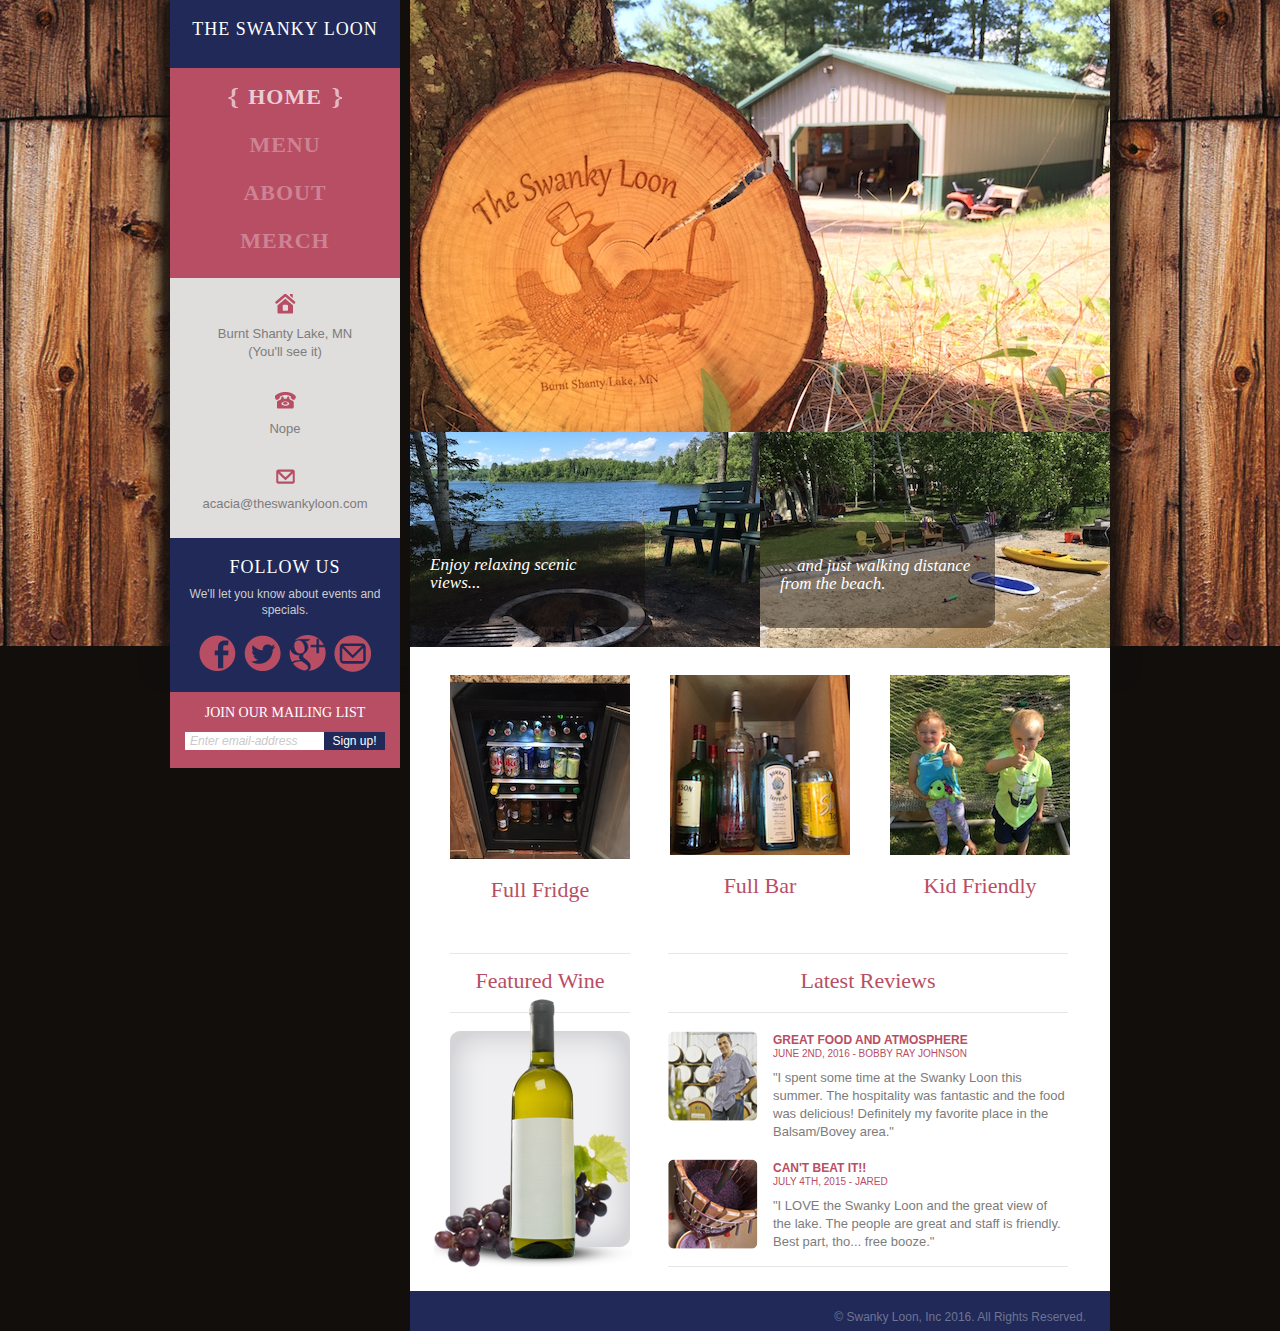
<file: index.html>
<!DOCTYPE HTML>
<!-- Website Template by freewebsitetemplates.com -->
<html>
<head>
	<meta charset="UTF-8">
	<title>The Swanky Loon</title>
	<link rel="stylesheet" href="css/style.css" type="text/css">
</head>
<body>
	<div id="background">
		<div id="page">
			<div id="sidebar">
				<div class="connect">
					<b>The Swanky Loon</b>
				</div>
				<ul>
					<li class="selected">
						<span><a href="index.html">home</a></span>
					</li>
					<li>
						<span><a href="menu.html">menu</a></span>
					</li>
					<li>
						<span><a href="about.html">about</a></span>
					</li>
					<li>
						<span><a href="merch.html">merch</a></span>
					</li>

				</ul>
				<div class="contact">
					<ul>
						<li class="address">
							<span>address</span>
							<ul>
								<li>
									Burnt Shanty Lake, MN
								</li>
								<li>
									(You'll see it)
								</li>
							</ul>
						</li>
						<li class="contactInfo">
							<span>contact info</span>
							<ul>
								<li>
									Nope
								</li>

							</ul>
						</li>
						<li class="mail">
							<span>email</span>
							<ul>
								<li>
									<a href="#">acacia@theswankyloon.com</a>
								</li>
							</ul>
						</li>
					</ul>
				</div>
				<div class="connect">
					<b>follow us</b>
					<p>
						We'll let you know about events and specials.
					</p>
					<ul>
						<li id="facebook">
							<a href="">facebook</a>
						</li>
						<li id="twitter">
							<a href="">twitter</a>
						</li>
						<li id="googleplus">
							<a href="">googleplus</a>
						</li>
						<li id="connectemail">
							<a href="">email</a>
						</li>
					</ul>
				</div>
				<div class="newsletter">
					<b>join our mailing list</b>
					<form action="index.html">
						<input type="text" name="email" value="Enter email-address" id="email">
						<input type="submit" name="submit1" value="Sign up!" id="submit1">
					</form>
				</div>
			</div>
			<div id="content">
				<div id="header">
					<img src="images/sign.jpg" alt="">

				</div>
				<div id="body">
					<div class="header">
						<div>
							<img src="images/fireplace.jpg" alt="">
							<div>
								<p>
									Enjoy relaxing scenic views...
								</p>
							</div>
						</div>
						<div>
							<img src="images/beach.jpg" alt="">
							<div>
								<p>... and just walking distance from the beach.</p>
							</div>
						</div>
					</div>
					<div class="body">
						<ul>
							<li>
								<a class="figure" href=""><img src="images/fridge.jpg" alt=""></a>
								<h3>full fridge</h3>
								<p>

								</p>
							</li>
							<li>
								<a class="figure" href=""><img src="images/cabinet.jpg" alt=""></a>
								<h3>full bar</h3>
								<p>
								</p>
							</li>
							<li>
								<a class="figure" href=""><img src="images/kids.jpg" alt=""></a>
								<h3>kid friendly</h3>
								<p>
								</p>
							</li>
						</ul>
					</div>
					<div class="footer">
						<div class="featured">
							<h2>Featured wine</h2>
							<a href="blog.html"><img src="images/featured-wine.png" alt=""></a>
						</div>
						<div class="article">
							<h2>latest reviews</h2>
							<ul>
								<li>
									<img src="images/man.png" alt="">
									<div>
										<h3><a href="">Great food and atmosphere</a></h3>
										<small>June 2nd, 2016 - Bobby Ray Johnson</small>
										<p>
											"I spent some time at the Swanky Loon this summer.  The hospitality was fantastic and the food was delicious! Definitely my favorite place in the Balsam/Bovey area."
										</p>
									</div>
								</li>
								<li>
									<img src="images/wine-ingredient.png" alt="">
									<div>
										<h3><a href="blog.html">Can't beat it!!</a></h3>
										<small>July 4th, 2015 - Jared</small>
										<p>
											"I LOVE the Swanky Loon and the great view of the lake. The people are great and staff is friendly. Best part, tho... free booze."
										</p>
									</div>
								</li>
							</ul>
						</div>
					</div>
				</div>
				<div id="footer">

					<p>
						&copy; <a href="">Swanky Loon, Inc</a> 2016. All Rights Reserved.
					</p>
				</div>
			</div>
		</div>
	</div>
</body>
</html>
</file>
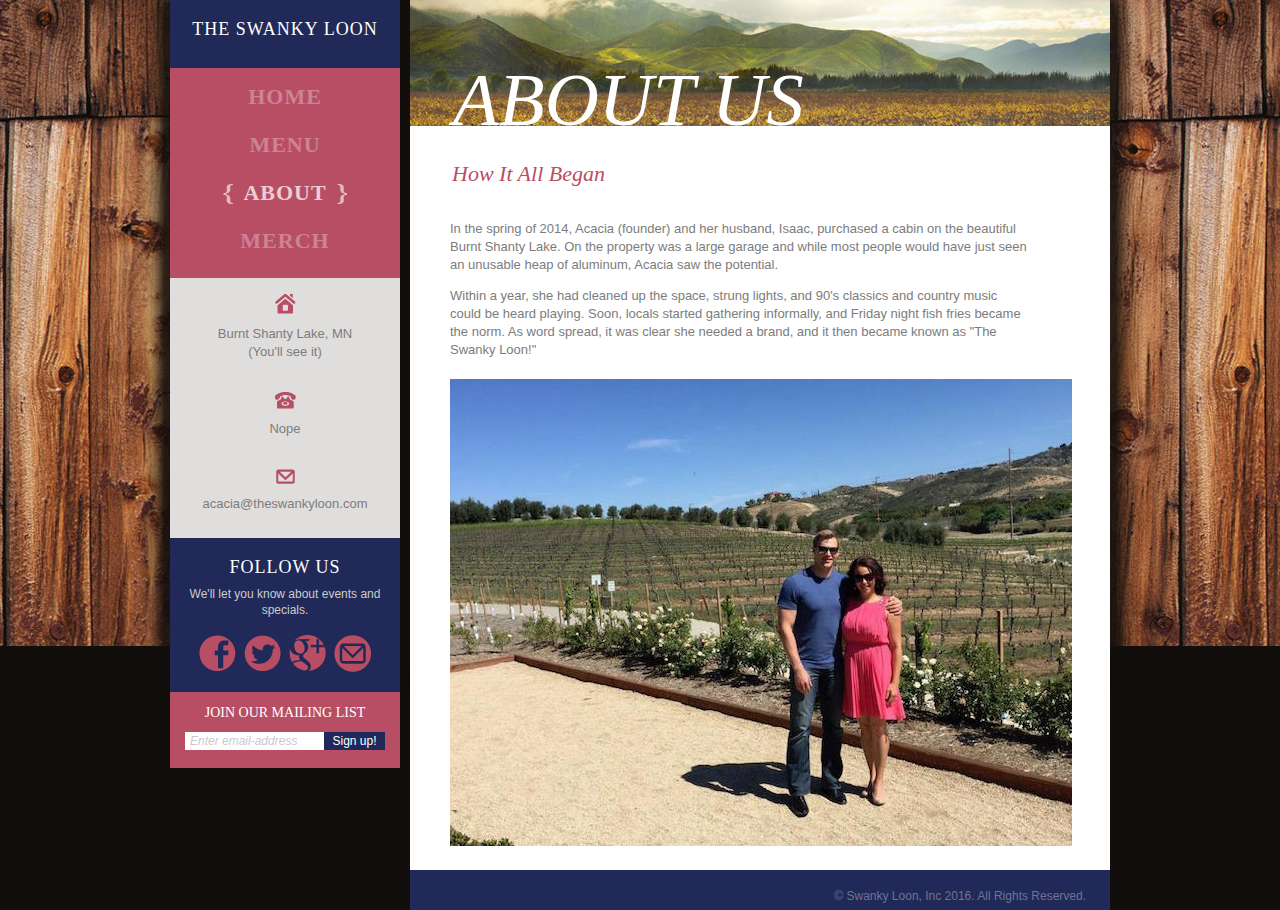
<file: about.html>
<!DOCTYPE HTML>
<!-- Website Template by freewebsitetemplates.com -->
<html>
<head>
	<meta charset="UTF-8">
	<title>About - The Swanky Loon</title>
	<link rel="stylesheet" href="css/style.css" type="text/css">
</head>
<body>
	<div id="background">
		<div id="page">
			<div id="sidebar">
				<div class="connect">
					<b>The Swanky Loon</b>
				</div>				<ul>
					<li>
						<span><a href="index.html">home</a></span>
					</li>
					<li>
						<span><a href="menu.html">menu</a></span>
					</li>
					<li class="selected">
						<span><a href="about.html">about</a></span>
					</li>
					<li>
						<span><a href="merch.html">merch</a></span>
					</li>

				</ul>
				<div class="contact">
					<ul>
						<li class="address">
							<span>address</span>
							<ul>
								<li>
									Burnt Shanty Lake, MN
								</li>
								<li>
									(You'll see it)
								</li>
							</ul>
						</li>
						<li class="contactInfo">
							<span>contact info</span>
							<ul>
								<li>
									Nope
								</li>

							</ul>
						</li>
						<li class="mail">
							<span>email</span>
							<ul>
								<li>
									<a href="#">acacia@theswankyloon.com</a>
								</li>
							</ul>
						</li>
					</ul>
				</div>
				<div class="connect">
					<b>follow us</b>
					<p>
						We'll let you know about events and specials.
					</p>
					<ul>
						<li id="facebook">
							<a href="">facebook</a>
						</li>
						<li id="twitter">
							<a href="">twitter</a>
						</li>
						<li id="googleplus">
							<a href="">googleplus</a>
						</li>
						<li id="connectemail">
							<a href="">email</a>
						</li>
					</ul>
				</div>
				<div class="newsletter">
					<b>join our mailing list</b>
					<form action="index.html">
						<input type="text" name="email" value="Enter email-address" id="email">
						<input type="submit" name="submit1" value="Sign up!" id="submit1">
					</form>
				</div>
			</div>
			<div id="content">
				<div id="header">
					<img src="images/mountains.jpg" alt="">
					<h1>About Us</h1>
				</div>
				<div id="body">
					<h3>How it all began</h3>
					<p>
						In the spring of 2014, Acacia (founder) and her husband, Isaac, purchased a cabin on the beautiful Burnt Shanty Lake.  On the property was a large garage and while most people would have just seen an unusable heap of aluminum, Acacia saw the potential.
					</p>
					<br>
					<p>
						Within a year, she had cleaned up the space, strung lights, and 90's classics and country music could be heard playing.  Soon, locals started gathering informally, and Friday night fish fries became the norm.  As word spread, it was clear she needed a brand, and it then became known as "The Swanky Loon!"
					</p>
					<img src="images/in-vineyard.jpg" alt="">

				</div>
				<div id="footer">

					<p>
						&copy; <a href="">Swanky Loon, Inc</a> 2016. All Rights Reserved.
					</p>
				</div>
			</div>
		</div>
	</div>
</body>
</html>
</file>
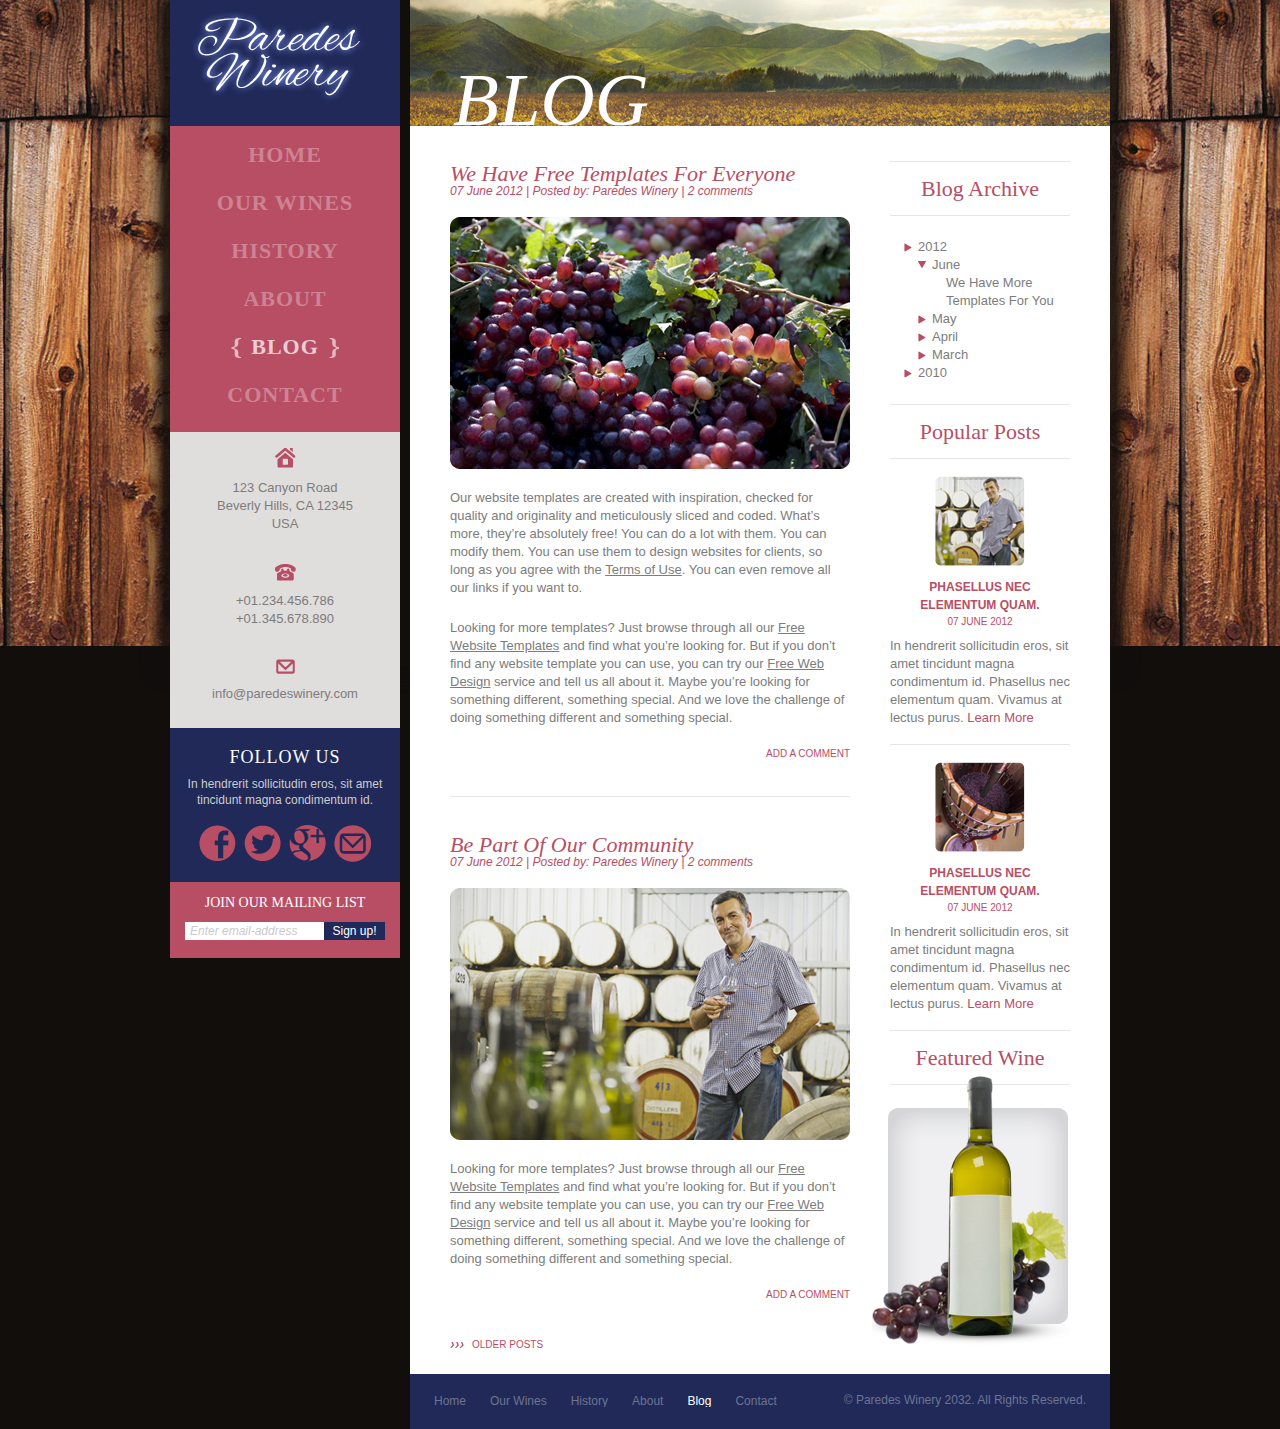
<file: blog.html>
<!DOCTYPE HTML>
<!-- Website Template by freewebsitetemplates.com -->
<html>
<head>
	<meta charset="UTF-8">
	<title>Blog - Paredes Winery Website Template</title>
	<link rel="stylesheet" href="css/style.css" type="text/css">
</head>
<body>
	<div id="background">
		<div id="page">
			<div id="sidebar">
				<a href="index.html" class="logo"><img src="images/logo.jpg" alt=""></a>
				<ul>
					<li>
						<span><a href="index.html">home</a></span>
					</li>
					<li>
						<span><a href="wines.html">our wines</a></span>
					</li>
					<li>
						<span><a href="history.html">history</a></span>
					</li>
					<li>
						<span><a href="about.html">about</a></span>
					</li>
					<li class="selected">
						<span><a href="blog.html">blog</a></span>
					</li>
					<li>
						<span><a href="contact.html">contact</a></span>
					</li>
				</ul>
				<div class="contact">
					<ul>
						<li class="address">
							<span>address</span>
							<ul>
								<li>
									123 Canyon Road
								</li>
								<li>
									Beverly Hills, CA 12345
								</li>
								<li>
									USA
								</li>
							</ul>
						</li>
						<li class="contactInfo">
							<span>contact info</span>
							<ul>
								<li>
									+01.234.456.786
								</li>
								<li>
									+01.345.678.890
								</li>
							</ul>
						</li>
						<li class="mail">
							<span>email</span>
							<ul>
								<li>
									<a href="#">info@paredeswinery.com</a>
								</li>
							</ul>
						</li>
					</ul>
				</div>
				<div class="connect">
					<b>follow us</b>
					<p>
						In hendrerit sollicitudin eros, sit amet tincidunt magna condimentum id.
					</p>
					<ul>
						<li id="facebook">
							<a href="http://freewebsitetemplates.com/go/facebook/">facebook</a>
						</li>
						<li id="twitter">
							<a href="http://freewebsitetemplates.com/go/twitter/">twitter</a>
						</li>
						<li id="googleplus">
							<a href="http://freewebsitetemplates.com/go/googleplus/">googleplus</a>
						</li>
						<li id="connectemail">
							<a href="http://www.freewebsitetemplates.com/misc/contact">email</a>
						</li>
					</ul>
				</div>
				<div class="newsletter">
					<b>join our mailing list</b>
					<form action="index.html">
						<input type="text" name="email" value="Enter email-address" id="email">
						<input type="submit" name="submit1" value="Sign up!" id="submit1">
					</form>
				</div>
			</div>
			<div id="content">
				<div id="header">
					<img src="images/mountains.jpg" alt="">
					<h1>blog</h1>
				</div>
				<div id="body">
					<div class="blog">
						<div>
							<h3><a href="#">We Have Free Templates for Everyone</a></h3>
							<small><a href="#">07 June 2012</a> | Posted by: <a href="#">Paredes Winery</a> | <a href="#">2 comments</a></small> <img src="images/grapes2.png" alt="">
							<p>
								Our website templates are created with inspiration, checked for quality and originality and meticulously sliced and coded. What’s more, they’re absolutely free! You can do a lot with them. You can modify them. You can use them to design websites for clients, so long as you agree with the <a href="http://www.freewebsitetemplates.com/about/terms">Terms of Use</a>. You can even remove all our links if you want to.
							</p>
							<p>
								Looking for more templates? Just browse through all our <a href="http://www.freewebsitetemplates.com/">Free Website Templates</a> and find what you’re looking for. But if you don’t find any website template you can use, you can try our <a href="http://www.freewebsitetemplates.com/freewebdesign/">Free Web Design</a> service and tell us all about it. Maybe you’re looking for something different, something special. And we love the challenge of doing something different and something special.
							</p>
							<a href="#" class="comment">add a comment</a>
						</div>
						<div>
							<h3><a href="#">Be Part of Our Community</a></h3>
							<small><a href="#">07 June 2012</a> | Posted by: <a href="#">Paredes Winery</a> | <a href="#">2 comments</a></small> <img src="images/wine-factory.png" alt="">
							<p>
								Looking for more templates? Just browse through all our <a href="http://www.freewebsitetemplates.com/">Free Website Templates</a> and find what you’re looking for. But if you don’t find any website template you can use, you can try our <a href="http://www.freewebsitetemplates.com/freewebdesign/">Free Web Design</a> service and tell us all about it. Maybe you’re looking for something different, something special. And we love the challenge of doing something different and something special.
							</p>
							<a href="#" class="comment">add a comment</a>
						</div>
						<a href="#" class="more">older posts</a>
					</div>
					<div class="aside">
						<div class="archive">
							<h3>blog archive</h3>
							<ul>
								<li>
									<a href="#">2012</a>
									<ul>
										<li class="expand">
											<a href="#">june</a>
											<ul>
												<li>
													<a href="#">we have more</a>
												</li>
												<li>
													<a href="#">templates for you</a>
												</li>
											</ul>
										</li>
										<li>
											<a href="#">may</a>
										</li>
										<li>
											<a href="#">april</a>
										</li>
										<li>
											<a href="#">march</a>
										</li>
									</ul>
								</li>
								<li>
									<a href="#">2010</a>
								</li>
							</ul>
						</div>
						<div class="popular">
							<h3>popular posts</h3>
							<ul>
								<li>
									<a href="#" class="figure"><img src="images/man.png" alt=""></a>
									<h4><a href="#">Phasellus nec elementum quam.</a></h4>
									<small>07 june 2012</small>
									<p>
										In hendrerit sollicitudin eros, sit amet tincidunt magna condimentum id. Phasellus nec elementum quam. Vivamus at lectus purus. <a href="#" class="more">Learn More</a>
									</p>
								</li>
								<li>
									<a href="#" class="figure"><img src="images/wine-ingredient.png" alt=""></a>
									<h4><a href="#">Phasellus nec elementum quam.</a></h4>
									<small>07 june 2012</small>
									<p>
										In hendrerit sollicitudin eros, sit amet tincidunt magna condimentum id. Phasellus nec elementum quam. Vivamus at lectus purus. <a href="" class="more">Learn More</a>
									</p>
								</li>
							</ul>
						</div>
						<div class="featured">
							<h3>Featured wine</h3>
							<a href="#" ><img src="images/featured-wine.png" alt=""></a>
						</div>
					</div>
				</div>
				<div id="footer">
					<ul>
						<li>
							<a href="index.html">home</a>
						</li>
						<li>
							<a href="wines.html">our wines</a>
						</li>
						<li>
							<a href="history.html">history</a>
						</li>
						<li>
							<a href="about.html">about</a>
						</li>
						<li class="selected">
							<a href="blog.html">blog</a>
						</li>
						<li>
							<a href="contact.html">contact</a>
						</li>
					</ul>
					<p>
						&copy; <a href="">Paredes Winery</a> 2032. All Rights Reserved.
					</p>
				</div>
			</div>
		</div>
	</div>
</body>
</html>
</file>
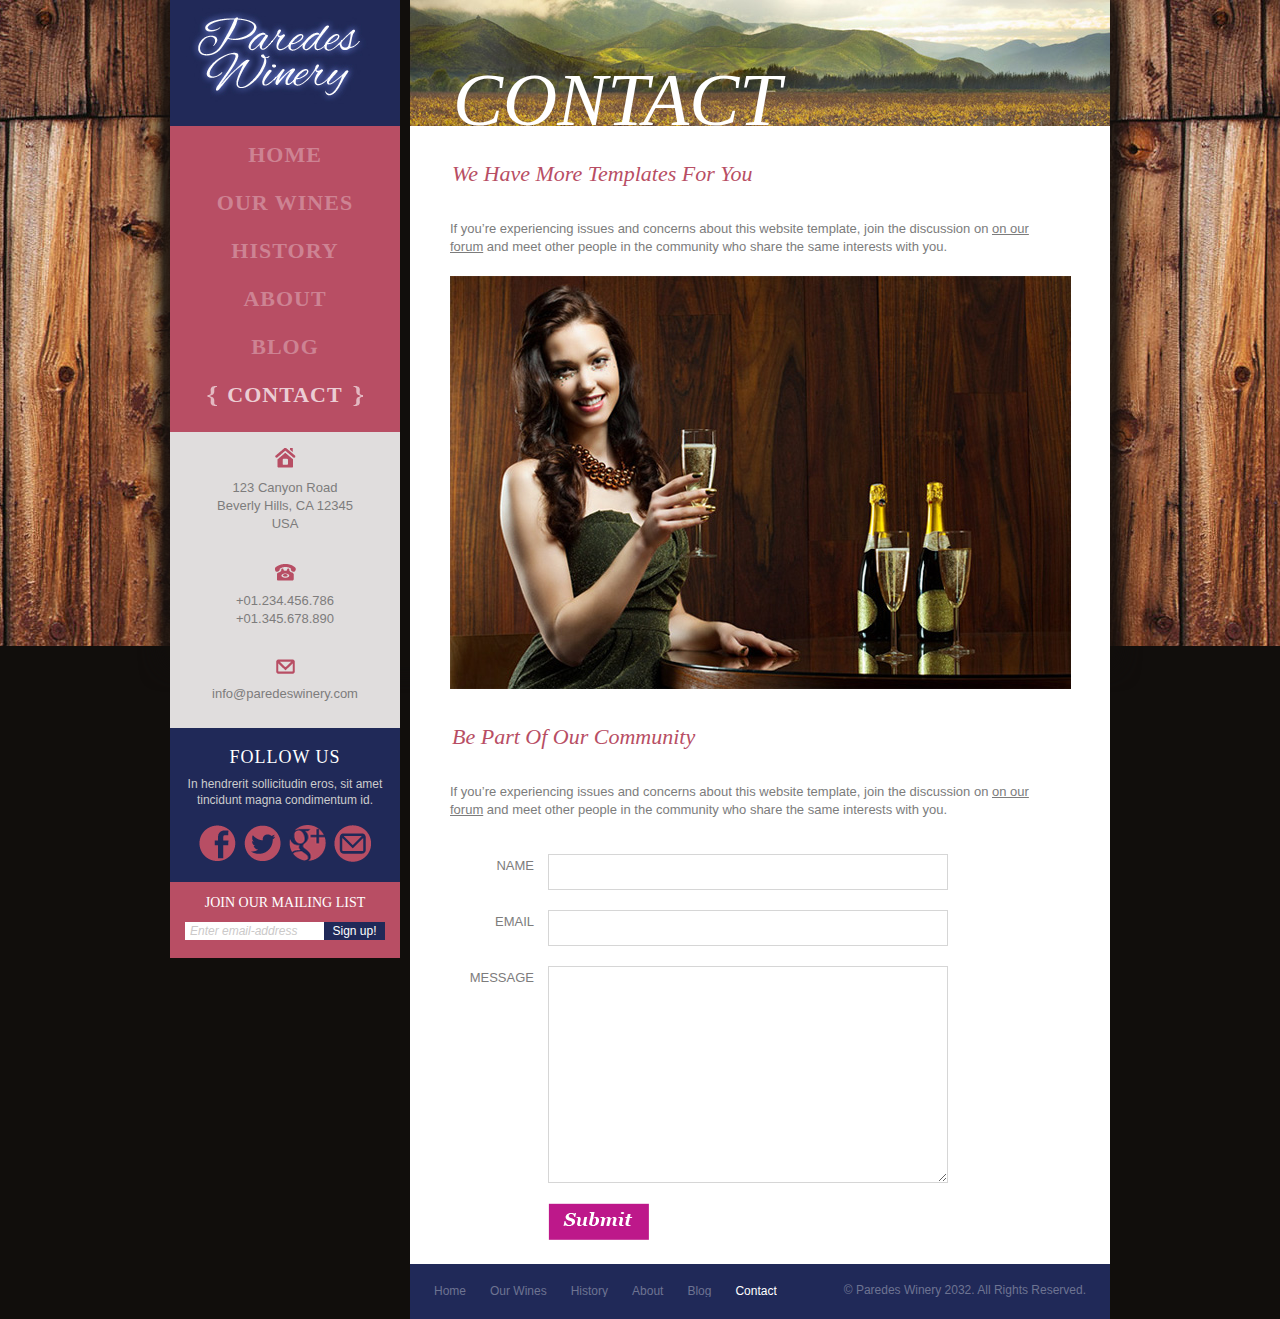
<file: contact.html>
<!DOCTYPE HTML>
<!-- Website Template by freewebsitetemplates.com -->
<html>
<head>
	<meta charset="UTF-8">
	<title>Contact - Paredes Winery Website Template</title>
	<link rel="stylesheet" href="css/style.css" type="text/css">
</head>
<body>
	<div id="background">
		<div id="page">
			<div id="sidebar">
				<a href="index.html" class="logo"><img src="images/logo.jpg" alt=""></a>
				<ul>
					<li>
						<span><a href="index.html">home</a></span>
					</li>
					<li>
						<span><a href="wines.html">our wines</a></span>
					</li>
					<li>
						<span><a href="history.html">history</a></span>
					</li>
					<li>
						<span><a href="about.html">about</a></span>
					</li>
					<li>
						<span><a href="blog.html">blog</a></span>
					</li>
					<li class="selected">
						<span><a href="contact.html">contact</a></span>
					</li>
				</ul>
				<div class="contact">
					<ul>
						<li class="address">
							<span>address</span>
							<ul>
								<li>
									123 Canyon Road
								</li>
								<li>
									Beverly Hills, CA 12345
								</li>
								<li>
									USA
								</li>
							</ul>
						</li>
						<li class="contactInfo">
							<span>contact info</span>
							<ul>
								<li>
									+01.234.456.786
								</li>
								<li>
									+01.345.678.890
								</li>
							</ul>
						</li>
						<li class="mail">
							<span>email</span>
							<ul>
								<li>
									<a href="#">info@paredeswinery.com</a>
								</li>
							</ul>
						</li>
					</ul>
				</div>
				<div class="connect">
					<b>follow us</b>
					<p>
						In hendrerit sollicitudin eros, sit amet tincidunt magna condimentum id.
					</p>
					<ul>
						<li id="facebook">
							<a href="http://freewebsitetemplates.com/go/facebook/">facebook</a>
						</li>
						<li id="twitter">
							<a href="http://freewebsitetemplates.com/go/twitter/">twitter</a>
						</li>
						<li id="googleplus">
							<a href="http://freewebsitetemplates.com/go/googleplus/">googleplus</a>
						</li>
						<li id="connectemail">
							<a href="http://www.freewebsitetemplates.com/misc/contact">email</a>
						</li>
					</ul>
				</div>
				<div class="newsletter">
					<b>join our mailing list</b>
					<form action="index.html">
						<input type="text" name="email" value="Enter email-address" id="email">
						<input type="submit" name="submit1" value="Sign up!" id="submit1">
					</form>
				</div>
			</div>
			<div id="content">
				<div id="header">
					<img src="images/mountains.jpg" alt="">
					<h1>contact</h1>
				</div>
				<div id="body">
					<h3>We Have More Templates for You</h3>
					<p>
						If you’re experiencing issues and concerns about this website template, join the discussion on <a href="http://www.freewebsitetemplates.com/forums/">on our forum</a> and meet other people in the community who share the same interests with you.
					</p>
					<img src="images/beautiful-girl.jpg" alt="">
					<h3>Be Part of Our Community</h3>
					<p>
						If you’re experiencing issues and concerns about this website template, join the discussion on <a href="http://www.freewebsitetemplates.com/forums/">on our forum</a> and meet other people in the community who share the same interests with you.
					</p>
					<form action="index.html">
						<label for="name"><span>name</span>
							<input type="text" name="name" id="name">
						</label>
						<label for="email2"><span>email</span>
							<input type="text" name="email2" id="email2">
						</label>
						<label for="message"><span>message</span>
							<textarea id="message" cols="30" rows="10"></textarea>
						</label>
						<input type="submit" name="submit2" id="submit2" value="">
					</form>
				</div>
				<div id="footer">
					<ul>
						<li>
							<a href="index.html">home</a>
						</li>
						<li>
							<a href="wines.html">our wines</a>
						</li>
						<li>
							<a href="history.html">history</a>
						</li>
						<li>
							<a href="about.html">about</a>
						</li>
						<li>
							<a href="blog.html">blog</a>
						</li>
						<li class="selected">
							<a href="contact.html">contact</a>
						</li>
					</ul>
					<p>
						&copy; <a href="">Paredes Winery</a> 2032. All Rights Reserved.
					</p>
				</div>
			</div>
		</div>
	</div>
</body>
</html>
</file>
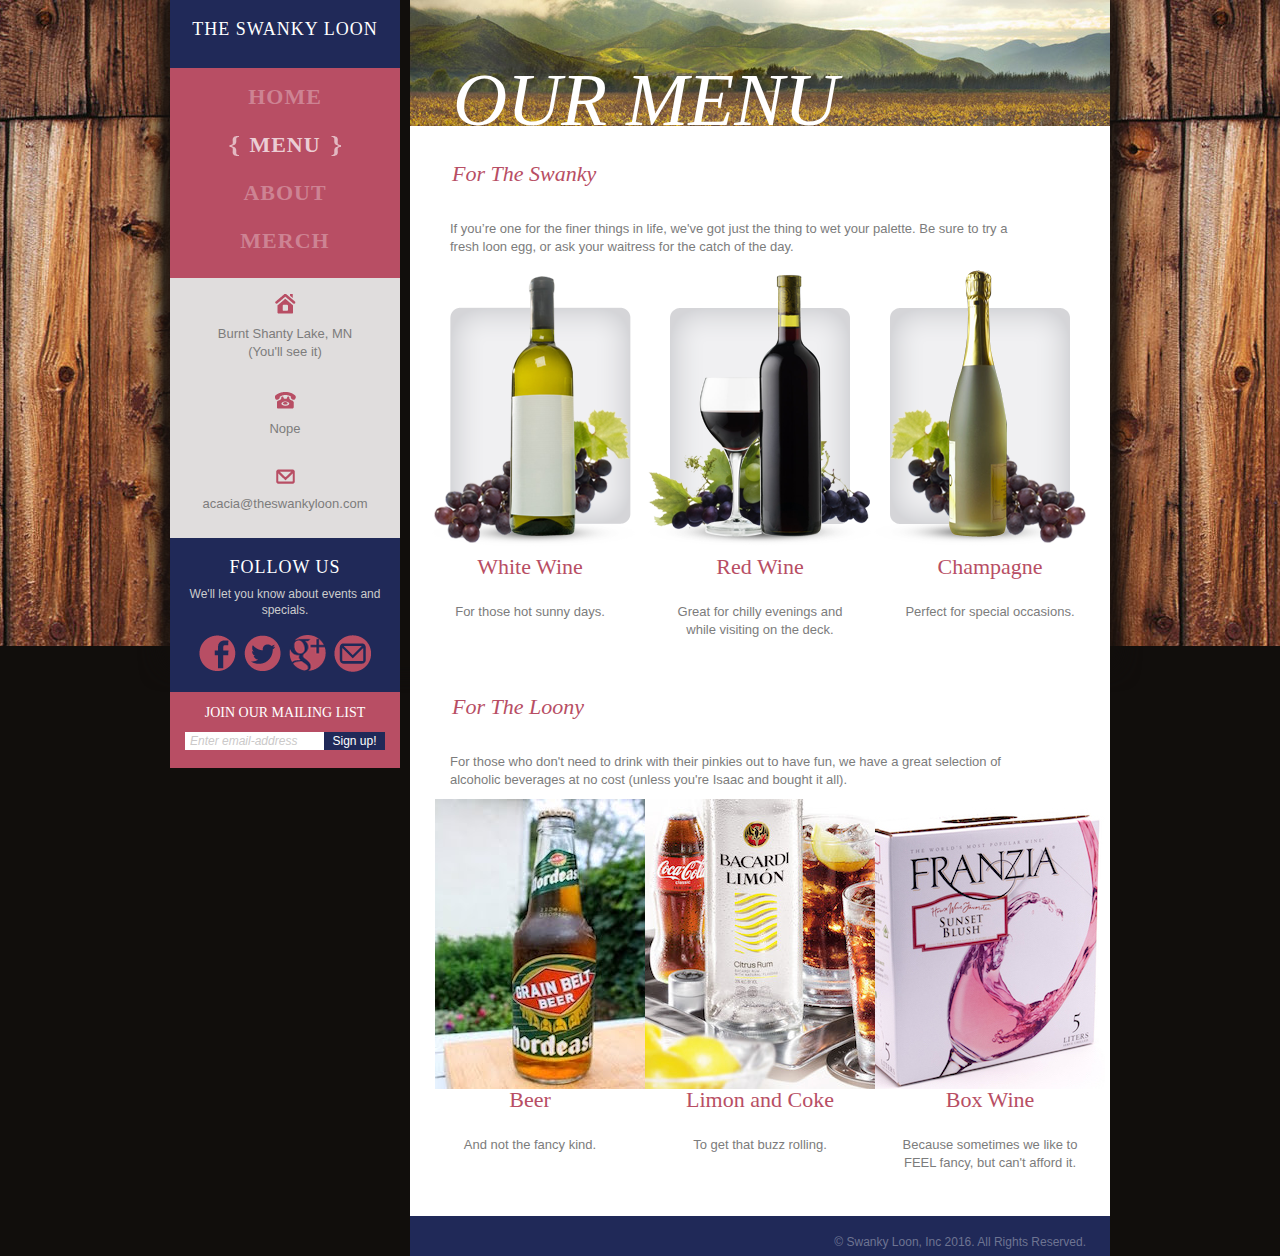
<file: menu.html>
<!DOCTYPE HTML>
<!-- Website Template by freewebsitetemplates.com -->
<html>
<head>
	<meta charset="UTF-8">
	<title>Menu - The Swanky Loon</title>
	<link rel="stylesheet" href="css/style.css" type="text/css">
</head>
<body>
	<div id="background">
		<div id="page">
			<div id="sidebar">
				<div class="connect">
					<b>The Swanky Loon</b>
				</div>				<ul>
					<li>
						<span><a href="index.html">home</a></span>
					</li>
					<li class="selected">
						<span><a href="menu.html">menu</a></span>
					</li>
					<li>
						<span><a href="about.html">about</a></span>
					</li>
					<li>
						<span><a href="merch.html">merch</a></span>
					</li>

				</ul>
				<div class="contact">
					<ul>
						<li class="address">
							<span>address</span>
							<ul>
								<li>
									Burnt Shanty Lake, MN
								</li>
								<li>
									(You'll see it)
								</li>
							</ul>
						</li>
						<li class="contactInfo">
							<span>contact info</span>
							<ul>
								<li>
									Nope
								</li>

							</ul>
						</li>
						<li class="mail">
							<span>email</span>
							<ul>
								<li>
									<a href="#">acacia@theswankyloon.com</a>
								</li>
							</ul>
						</li>
					</ul>
				</div>
				<div class="connect">
					<b>follow us</b>
					<p>
						We'll let you know about events and specials.
					</p>
					<ul>
						<li id="facebook">
							<a href="">facebook</a>
						</li>
						<li id="twitter">
							<a href="">twitter</a>
						</li>
						<li id="googleplus">
							<a href="">googleplus</a>
						</li>
						<li id="connectemail">
							<a href="">email</a>
						</li>
					</ul>
				</div>
				<div class="newsletter">
					<b>join our mailing list</b>
					<form action="index.html">
						<input type="text" name="email" value="Enter email-address" id="email">
						<input type="submit" name="submit1" value="Sign up!" id="submit1">
					</form>
				</div>
			</div>
			<div id="content">
				<div id="header">
					<img src="images/mountains.jpg" alt="">
					<h1>our menu</h1>
				</div>
				<div id="body">
					<h3>For the Swanky</h3>
					<p>
						If you’re one for the finer things in life, we've got just the thing to wet your palette.  Be sure to try a fresh loon egg, or ask your waitress for the catch of the day.
					</p>
					<ul>
						<li>
							<a class="figure" href="#"><img src="images/wine1.png" alt=""></a>
							<h3>White Wine</h3>
							<p>
								For those hot sunny days.
							</p>
						</li>
						<li>
							<a class="figure" href="#"><img src="images/wine2.png" alt=""></a>
							<h3>Red Wine</h3>
							<p>
								Great for chilly evenings and while visiting on the deck.
							</p>
						</li>
						<li>
							<a class="figure" href="#"><img src="images/wine3.png" alt=""></a>
							<h3>Champagne</h3>
							<p>
								Perfect for special occasions.
							</p>
						</li>
					</ul>
					<h3>For the Loony</h3>
					<p>
						For those who don't need to drink with their pinkies out to have fun, we have a great selection of alcoholic beverages at no cost (unless you're Isaac and bought it all).
					</p>
					<ul>
						<li>
							<a class="figure" href="#"><img src="images/nordeast.jpg" alt="" style="padding-left: 20px;"></a>
							<h3>Beer</h3>
							<p>
								And not the fancy kind.
							</p>
						</li>
						<li>
							<a class="figure" href="#"><img src="images/limon.jpg" alt=""></a>
							<h3>Limon and Coke</h3>
							<p>
								To get that buzz rolling.
							</p>
						</li>
						<li>
							<a class="figure" href="#"><img src="images/box-wine.jpg" alt=""></a>
							<h3>Box Wine</h3>
							<p>
								Because sometimes we like to FEEL fancy, but can't afford it.
							</p>
						</li>
					</ul>
				</div>
				<div id="footer">

					<p>
						&copy; <a href="">Swanky Loon, Inc</a> 2016. All Rights Reserved.
					</p>
				</div>
			</div>
		</div>
	</div>
</body>
</html>
</file>
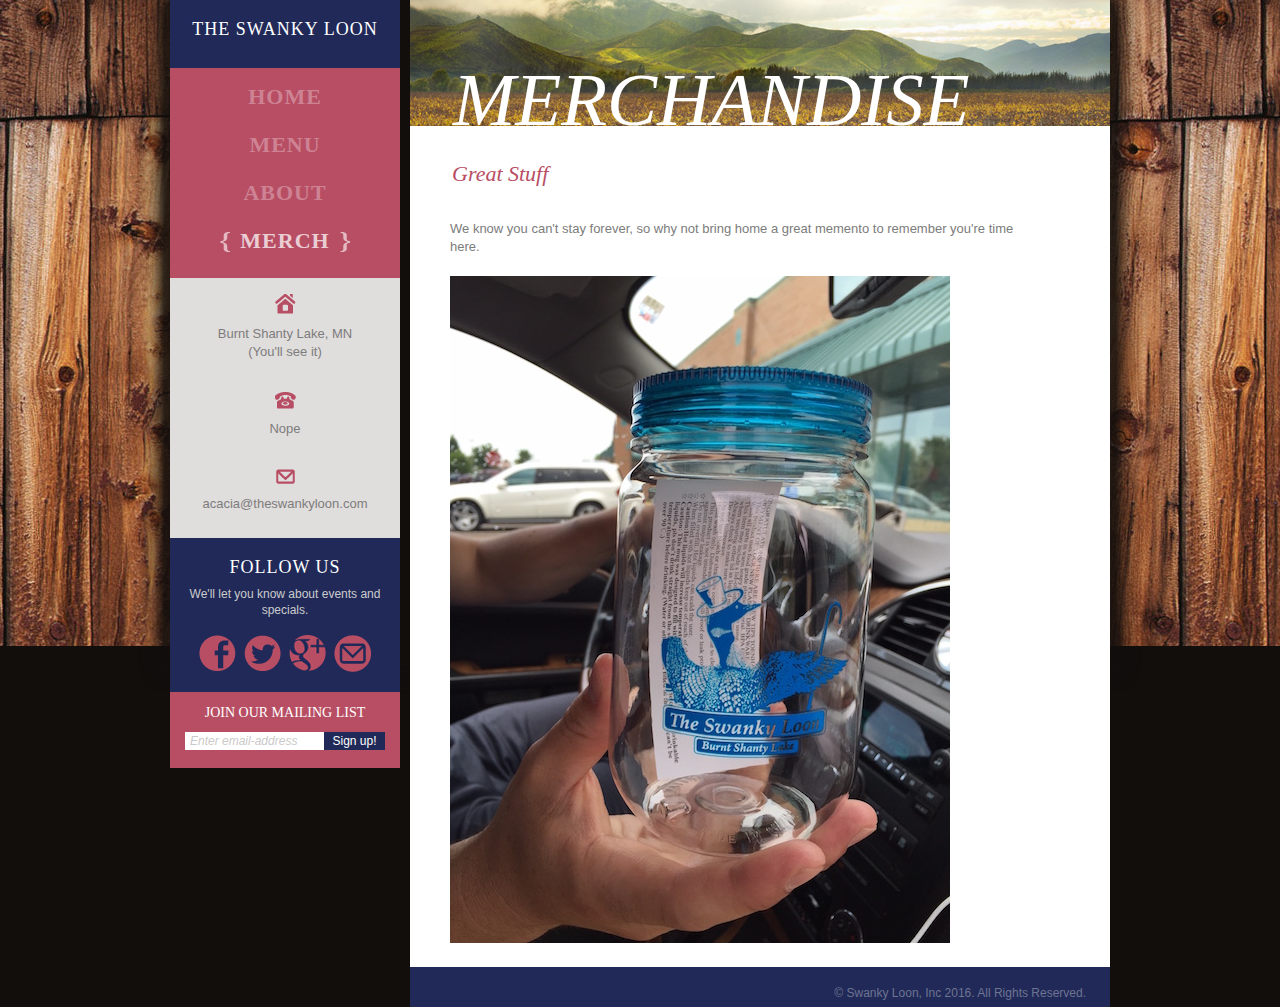
<file: merch.html>
<!DOCTYPE HTML>
<!-- Website Template by freewebsitetemplates.com -->
<html>
<head>
	<meta charset="UTF-8">
	<title>Merch - The Swanky Loon</title>
	<link rel="stylesheet" href="css/style.css" type="text/css">
</head>
<body>
	<div id="background">
		<div id="page">
			<div id="sidebar">
				<div class="connect">
					<b>The Swanky Loon</b>
				</div>				<ul>
					<li>
						<span><a href="index.html">home</a></span>
					</li>
					<li>
						<span><a href="menu.html">menu</a></span>
					</li>
					<li>
						<span><a href="about.html">about</a></span>
					</li>
					<li class="selected">
						<span><a href="merch.html">merch</a></span>
					</li>

				</ul>
				<div class="contact">
					<ul>
						<li class="address">
							<span>address</span>
							<ul>
								<li>
									Burnt Shanty Lake, MN
								</li>
								<li>
									(You'll see it)
								</li>
							</ul>
						</li>
						<li class="contactInfo">
							<span>contact info</span>
							<ul>
								<li>
									Nope
								</li>

							</ul>
						</li>
						<li class="mail">
							<span>email</span>
							<ul>
								<li>
									<a href="#">acacia@theswankyloon.com</a>
								</li>
							</ul>
						</li>
					</ul>
				</div>
				<div class="connect">
					<b>follow us</b>
					<p>
						We'll let you know about events and specials.
					</p>
					<ul>
						<li id="facebook">
							<a href="">facebook</a>
						</li>
						<li id="twitter">
							<a href="">twitter</a>
						</li>
						<li id="googleplus">
							<a href="">googleplus</a>
						</li>
						<li id="connectemail">
							<a href="">email</a>
						</li>
					</ul>
				</div>
				<div class="newsletter">
					<b>join our mailing list</b>
					<form action="index.html">
						<input type="text" name="email" value="Enter email-address" id="email">
						<input type="submit" name="submit1" value="Sign up!" id="submit1">
					</form>
				</div>
			</div>
			<div id="content">
				<div id="header">
					<img src="images/mountains.jpg" alt="">
					<h1>Merchandise</h1>
				</div>
				<div id="body">
					<h3>Great Stuff</h3>
					<p>
						We know you can't stay forever, so why not bring home a great memento to remember you're time here.
					</p>
					<img src="images/cup.JPG 	" alt="">

				</div>
				<div id="footer">

					<p>
						&copy; <a href="">Swanky Loon, Inc</a> 2016. All Rights Reserved.
					</p>
				</div>
			</div>
		</div>
	</div>
</body>
</html>
</file>
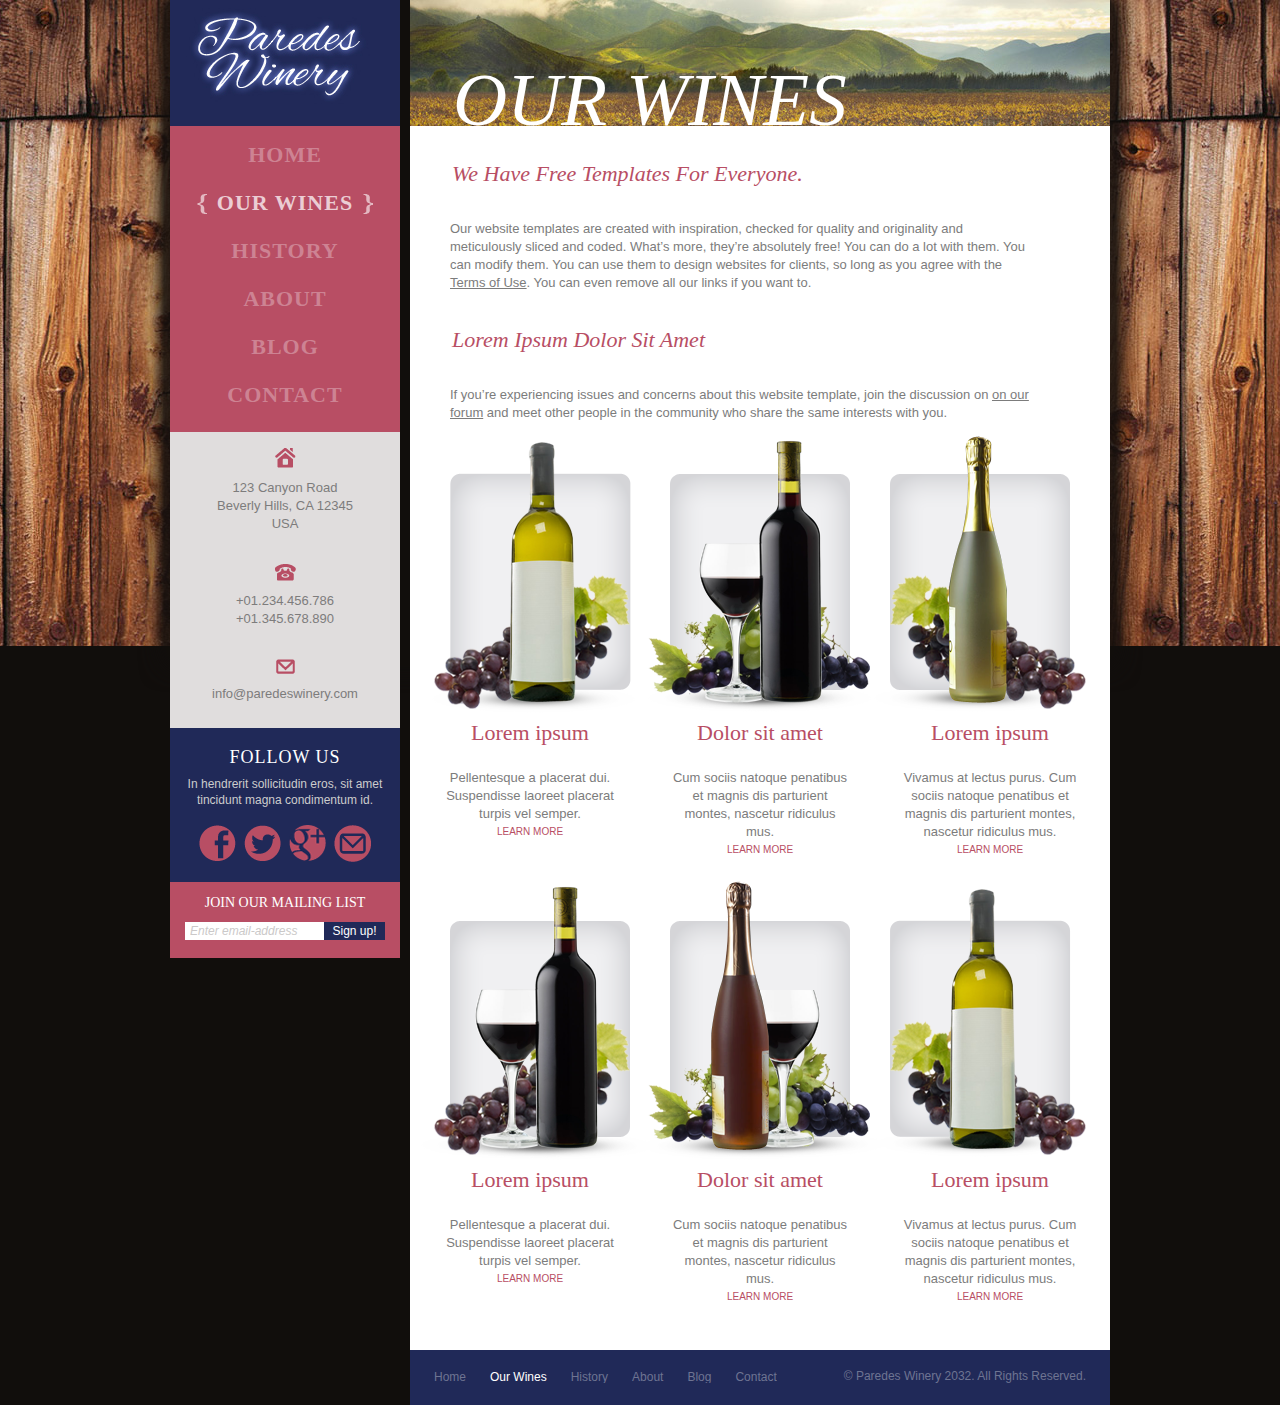
<file: wines.html>
<!DOCTYPE HTML>
<!-- Website Template by freewebsitetemplates.com -->
<html>
<head>
	<meta charset="UTF-8">
	<title>Wines - Paredes Winery Website Template</title>
	<link rel="stylesheet" href="css/style.css" type="text/css">
</head>
<body>
	<div id="background">
		<div id="page">
			<div id="sidebar">
				<a href="index.html" class="logo"><img src="images/logo.jpg" alt=""></a>
				<ul>
					<li>
						<span><a href="index.html">home</a></span>
					</li>
					<li  class="selected">
						<span><a href="wines.html">our wines</a></span>
					</li>
					<li>
						<span><a href="history.html">history</a></span>
					</li>
					<li>
						<span><a href="about.html">about</a></span>
					</li>
					<li>
						<span><a href="blog.html">blog</a></span>
					</li>
					<li>
						<span><a href="contact.html">contact</a></span>
					</li>
				</ul>
				<div class="contact">
					<ul>
						<li class="address">
							<span>address</span>
							<ul>
								<li>
									123 Canyon Road
								</li>
								<li>
									Beverly Hills, CA 12345
								</li>
								<li>
									USA
								</li>
							</ul>
						</li>
						<li class="contactInfo">
							<span>contact info</span>
							<ul>
								<li>
									+01.234.456.786
								</li>
								<li>
									+01.345.678.890
								</li>
							</ul>
						</li>
						<li class="mail">
							<span>email</span>
							<ul>
								<li>
									<a href="#">info@paredeswinery.com</a>
								</li>
							</ul>
						</li>
					</ul>
				</div>
				<div class="connect">
					<b>follow us</b>
					<p>
						In hendrerit sollicitudin eros, sit amet tincidunt magna condimentum id.
					</p>
					<ul>
						<li id="facebook">
							<a href="http://freewebsitetemplates.com/go/facebook/">facebook</a>
						</li>
						<li id="twitter">
							<a href="http://freewebsitetemplates.com/go/twitter/">twitter</a>
						</li>
						<li id="googleplus">
							<a href="http://freewebsitetemplates.com/go/googleplus/">googleplus</a>
						</li>
						<li id="connectemail">
							<a href="http://www.freewebsitetemplates.com/misc/contact">email</a>
						</li>
					</ul>
				</div>
				<div class="newsletter">
					<b>join our mailing list</b>
					<form action="index.html">
						<input type="text" name="email" value="Enter email-address" id="email">
						<input type="submit" name="submit1" value="Sign up!" id="submit1">
					</form>
				</div>
			</div>
			<div id="content">
				<div id="header">
					<img src="images/mountains.jpg" alt="">
					<h1>our wines</h1>
				</div>
				<div id="body">
					<h3>we have free templates for everyone.</h3>
					<p>
						Our website templates are created with inspiration, checked for quality and originality and meticulously sliced and coded. What’s more, they’re absolutely free! You can do a lot with them. You can modify them. You can use them to design websites for clients, so long as you agree with the <a href="http://www.freewebsitetemplates.com/about/terms">Terms of Use</a>. You can even remove all our links if you want to.
					</p>
					<h3>lorem ipsum dolor sit amet</h3>
					<p>
						If you’re experiencing issues and concerns about this website template, join the discussion on <a href="http://www.freewebsitetemplates.com/forums/">on our forum</a> and meet other people in the community who share the same interests with you.
					</p>
					<ul>
						<li>
							<a class="figure" href="#"><img src="images/wine1.png" alt=""></a>
							<h3>Lorem ipsum</h3>
							<p>
								Pellentesque a placerat dui. Suspendisse laoreet placerat turpis vel semper.
							</p>
							<a href="#" class="more">learn more</a>
						</li>
						<li>
							<a class="figure" href="#"><img src="images/wine2.png" alt=""></a>
							<h3>Dolor sit amet</h3>
							<p>
								Cum sociis natoque penatibus et magnis dis parturient montes, nascetur ridiculus mus.
							</p>
							<a href="#" class="more">learn more</a>
						</li>
						<li>
							<a class="figure" href="#"><img src="images/wine3.png" alt=""></a>
							<h3>Lorem ipsum</h3>
							<p>
								Vivamus at lectus purus. Cum sociis natoque penatibus et magnis dis parturient montes, nascetur ridiculus mus.
							</p>
							<a href="#" class="more">learn more</a>
						</li>
						<li>
							<a class="figure" href="#"><img src="images/wine4.png" alt=""></a>
							<h3>Lorem ipsum</h3>
							<p>
								Pellentesque a placerat dui. Suspendisse laoreet placerat turpis vel semper.
							</p>
							<a href="#" class="more">learn more</a>
						</li>
						<li>
							<a class="figure" href="#"><img src="images/wine5.png" alt=""></a>
							<h3>Dolor sit amet</h3>
							<p>
								Cum sociis natoque penatibus et magnis dis parturient montes, nascetur ridiculus mus.
							</p>
							<a href="#" class="more">learn more</a>
						</li>
						<li>
							<a class="figure" href="#"><img src="images/wine6.png" alt=""></a>
							<h3>Lorem ipsum</h3>
							<p>
								Vivamus at lectus purus. Cum sociis natoque penatibus et magnis dis parturient montes, nascetur ridiculus mus.
							</p>
							<a href="#" class="more">learn more</a>
						</li>
					</ul>
				</div>
				<div id="footer">
					<ul>
						<li>
							<a href="index.html">home</a>
						</li>
						<li class="selected">
							<a href="wines.html">our wines</a>
						</li>
						<li>
							<a href="history.html">history</a>
						</li>
						<li>
							<a href="about.html">about</a>
						</li>
						<li>
							<a href="blog.html">blog</a>
						</li>
						<li>
							<a href="contact.html">contact</a>
						</li>
					</ul>
					<p>
						&copy; <a href="">Paredes Winery</a> 2032. All Rights Reserved.
					</p>
				</div>
			</div>
		</div>
	</div>
</body>
</html>
</file>
<file: css/style.css>
/*Website Template by freewebsitetemplates.com*/
body {
	background: #110e0c url(../images/bg-wooden.jpg) repeat-x top center;
	font-family: Arial, Helvetica, sans-serif;
	font-size: 13px;
	line-height: 1;
	margin: 0;
	min-width: 960px;
	padding: 0;
}
#background {
	background: url(../images/bg-page.png) no-repeat top center;
	margin: 0;
	padding: 0;
}
#page {
	margin: 0 auto;
	overflow: hidden;
	padding: 0 10px;
	width: 940px;
}
#sidebar {
	background: #b84e64;
	float: left;
	margin: 0 10px 0 0;
	padding: 0;
	width: 230px;
}
#sidebar a.logo {
	display: block;
	margin: 0;
	padding: 0;
}
#sidebar a.logo img {
	border: 0;
	display: block;
}
#sidebar div {
	margin: 0;
	padding: 0;
}
#sidebar ul {
	margin: 0;
	padding: 0;
}
#sidebar ul li {
	list-style: none;
	margin: 0;
	padding: 0;
}
#sidebar > ul {
	padding: 18px 10px 0;
}
#sidebar > ul li {
	height: 20px;
	margin: 0 0 28px;
	text-align: center;
}
#sidebar > ul li a {
	color: #cd8393;
	font-family: Georgia, serif;
	font-size: 22px;
	font-weight: bold;
	height: 22px;
	letter-spacing: 1px;
	margin: 0;
	padding: 0;
	text-decoration: none;
	text-transform: uppercase;
	width: auto;
}
#sidebar > ul li a:hover {
	color: #ebcdd4;
}
#sidebar > ul li.selected span {
	background: url(../images/brace-left.png) no-repeat bottom left;
	display: inline-block;
	margin: 0;
	padding: 0 0 0 20px;
}
#sidebar > ul li.selected a {
	background: url(../images/brace-right.png) no-repeat bottom right;
	color: #ebcdd4;
	display: inline-block;
	padding: 0 20px 0 0;
}
#sidebar .contact {
	background: #e0dddd;
}
#sidebar .contact ul li {
	padding: 15px 10px;
	text-align: center;
}
#sidebar .contact > ul {
	padding: 0 0 10px;
}
#sidebar .contact ul ul li {
	color: #7d7c7c;
	line-height: 18px;
	padding: 0;
}
#sidebar .contact ul li span {
	background: url(../images/icons.png) no-repeat;
	display: block;
	margin: 0 auto 10px;
	padding: 0;
	text-indent: -99999px;
	width: 21px;
}
#sidebar .contact ul li.address span {
	background-position: -8px -198px;
	height: 22px;
}
#sidebar .contact ul li.contactInfo span {
	background-position: -8px -240px;
	height: 19px;
}
#sidebar .contact ul li.mail span {
	background-position: -8px -279px;
	height: 17px;
}
#sidebar .contact ul ul li a {
	color: #7d7c7c;
	text-decoration: none;
}
#sidebar .contact ul ul li a:hover {
	color: #000;
}
#sidebar .connect {
	background: #202958;
	padding: 20px 0;
}
#sidebar .connect b {
	color: #fff;
	display: block;
	font-family: Georgia, serif;
	font-size: 18px;
	font-weight: normal;
	letter-spacing: 1px;
	margin: 0;
	padding: 0 10px 10px;
	text-align: center;
	text-transform: uppercase;
}
#sidebar .connect p {
	color: #ccc;
	font-size: 12px;
	line-height: 16px;
	margin: 0;
	padding: 0 10px;
	text-align: center;
}
#sidebar .connect ul {
	overflow: hidden;
	padding: 17px 21px 0 29px;
}
#sidebar .connect ul li {
	float: left;
	margin: 0 8px 0 0;
}
#sidebar .connect ul li a {
	background: url(../images/icons.png) no-repeat;
	display: block;
	height: 37px;
	text-indent: -99999px;
	width: 37px;
}
#sidebar .connect ul #facebook a {
	background-position: 0 0;
}
#sidebar .connect ul #facebook a:hover {
	background-position: -42px 0;
}
#sidebar .connect ul #twitter a {
	background-position: 0 -47px;
}
#sidebar .connect ul #twitter a:hover {
	background-position: -42px -47px;
}
#sidebar .connect ul #googleplus a {
	background-position: 0 -94px;
}
#sidebar .connect ul #googleplus a:hover {
	background-position: -42px -94px;
}
#sidebar .connect ul #connectemail a {
	background-position: 0 -141px;
}
#sidebar .connect ul #connectemail a:hover {
	background-position: -42px -141px;
}
#sidebar .newsletter {
	padding: 14px 0 18px;
}
#sidebar .newsletter b {
	color: #fff;
	display: block;
	font-family: Georgia, serif;
	font-size: 14px;
	font-weight: normal;
	margin: 0;
	padding: 0 10px;
	text-align: center;
	text-transform: uppercase;
}
#sidebar .newsletter form {
	margin: 0 auto;
	padding: 12px 0 18px;
	width: 200px;
}
#sidebar .newsletter form #email {
	color: #cbc9c9;
	background: #fff;
	border: 0;
	display: block;
	float: left;
	font-family: Arial, Helvetica, sans-serif;
	font-size: 12px;
	font-style: italic;
	height: 18px;
	line-height: 18px;
	margin: 0;
	padding: 0 5px;
	width: 129px;
}
#sidebar .newsletter form #submit1 {
	background: #202958;
	border: 0;
	color: #fff;
	display: block;
	float: left;
	font-family: Arial, Helvetica, sans-serif;
	font-size: 12px;
	height: 18px;
	line-height: 18px;
	margin: 0;
	padding: 0;
	text-align: center;
	width: 61px;
}
#content {
	background: #fff;
	float: left;
	margin: 0;
	padding: 0;
	width: 700px;
}
#content #header {
	margin: 0;
	padding: 0;
	position: relative;
	width: 700px;
}
#content #header h1 {
	color: #fff;
	bottom: -11px;
	font-family: Georgia, serif;
	font-size: 75px;
	font-style: italic;
	font-weight: normal;
	left: 43px;
	margin: 0;
	padding: 0;
	position: absolute;
	text-transform: uppercase;
	z-index: 3;
}
#content #header img {
	display: block;
}
#content #header div {
	background: url(../images/bg-transparent.png) repeat-x left bottom;
	bottom: 0;
	left: 0;
	margin: 0;
	padding: 0;
	overflow: hidden;
	position: absolute;
	width: 700px;
	z-index: 3;
}
#content #header div i {
	color: #fff;
	display: block;
	float: left;
	font-family: Georgia, serif;
	font-size: 40px;
	line-height: 32px;
	margin: 0;
	padding: 225px 0 0 54px;
	width: 372px;
}
#content #header div i .more {
	background: url(../images/icons.png) no-repeat 0 -355px;
	color: #eee778;
	font-size: 24px;
	margin: 0;
	padding: 0 0 0 35px;
	text-decoration: none;
	text-transform: capitalize;
}
#content #header div i .more:hover {
	text-decoration: underline;
}
#content #header div img {
	display: block;
	float: right;
}
#content #body {
	margin: 0;
	overflow: hidden;
	padding: 0 0 24px;
}
#content #body .header {
	margin: 0;
	overflow: hidden;
	padding: 0;
}
#content #body .header div {
	float: left;
	margin: 0;
	padding: 0;
	position: relative;
	width: 350px;
}
#content #body .header div img {
	display: block;
}
#content #body .header div div, #content #body .header div i {
	display: block;
	margin: 0;
	padding: 0;
	position: absolute;
	z-index: 3;
}
#content #body .header div div {
	background: url(../images/bg-transparent2.png) repeat;
	border-radius: 10px;
	bottom: 20px;
	left: 0;
	padding: 20px;
	width: 195px;
}
#content #body .header div div p, #content #body .header div div b {
	color: #fff;
	font-family: Georgia, serif;
	font-size: 17px;
	font-style: italic;
	line-height: 18px;
	margin: 0;
	padding: 0;
}
#content #body .header div div p {
	padding: 15px 0;
}
#content #body .header div div b {
	font-size: 26px;
	font-weight: normal;
}
#content #body .header div div a {
	background: url(../images/icons.png) no-repeat 0 -383px;
	color: #b84e64;
	font-family: Georgia, serif;
	font-size: 18px;
	font-style: italic;
	line-height: 18px;
	margin: 0;
	padding: 0 0 0 27px;
	text-decoration: none;
	text-transform: capitalize;
}
#content #body .header div div a:hover {
	text-decoration: underline;
}
#content #body .header div i {
	background: url(../images/bg-transparent3.png) repeat;
	border-radius: 10px;
	bottom: 8px;
	color: #fff;
	font-family: Georgia, serif;
	font-size: 32px;
	left: 22px;
	margin: 0;
	padding: 5px 15px;
	width: 276px;
}
#content #body .header div i a {
	background: url(../images/icons.png) no-repeat 0 -400px;
	color: #eee778;
	font-size: 18px;
	margin: 0;
	padding: 0 0 0 27px;
	text-decoration: none;
	text-transform: capitalize;
}
#content #body .header div i a:hover {
	text-decoration: underline;
}
#content #body .body {
	margin: 0;
	padding: 0;
}
#content #body p {
	color: #7c7c7c;
	font-size: 13px;
	line-height: 18px;
	margin: 0;
	padding: 0;
}
#content #body p a {
	color: #7c7c7c;
	text-decoration: underline;
}
#content #body p a:hover {
	color: #b84e64;
}
#content #body .body ul {
	margin: 0;
	overflow: hidden;
	padding: 27px 0;
}
#content #body .body ul li {
	float: left;
	list-style: none;
	margin: 0 0 0 40px;
	padding: 0;
	text-align: center;
	width: 180px;
}
#content #body .body ul li a.figure {
	display: block;
	margin: 0;
	padding: 0;
}
#content #body .body ul li a.figure:hover {
	opacity: 0.8;
}
#content #body .body ul li a.figure img {
	border: 0;
	display: block;
}
#content #body .body ul li h3 {
	color: #b84e64;
	font-family: Georgia, serif;
	font-size: 22px;
	font-weight: normal;
	margin: 0;
	padding: 20px 0 25px;
	text-align: center;
	text-transform: capitalize;
}
#content #body .body ul li p {
	text-align: center;
}
#content #body .body ul li a.more {
	color: #b84e64;
	font-size: 10px;
	line-height: 18px;
	text-decoration: none;
	text-transform: uppercase;
}
#content #body .body ul li a.more:hover {
	text-decoration: underline;
}
#content #body .footer {
	margin: 0;
	overflow: hidden;
	padding: 0;
}
#content #body .footer div h2 {
	border-bottom: 1px solid #e6e6e9;
	border-top: 1px solid #e6e6e9;
	color: #b84e64;
	font-family: Georgia, serif;
	font-size: 22px;
	font-weight: normal;
	height: 13px;
	line-height: 13px;
	margin: 0;
	padding: 20px 0 25px;
	text-align: center;
	text-transform: capitalize;
}
#content #body .footer .featured {
	float: left;
	height: 314px;
	margin: 0 0 0 24px;
	padding: 0;
	position: relative;
	width: 198px;
}
#content #body .footer .featured h2 {
	margin: 0 0 0 16px;
	width: 180px;
}
#content #body .footer .featured a {
	display: block;
	left: 0;
	position: absolute;
	top: 44px;
}
#content #body .footer .featured a:hover {
	opacity: 0.8;
}
#content #body .footer .featured a img {
	border: 0;
	display: block;
}
#content #body .footer .article {
	float: left;
	margin: 0;
	padding: 0 0 0 36px;
	width: 400px;
}
#content #body .footer .article ul {
	border-bottom: 1px solid #e6e6e9;
	margin: 0;
	padding: 0 0 15px;
}
#content #body .footer .article ul li {
	list-style: none;
	margin: 0;
	overflow: hidden;
	padding: 18px 0 0;
}
#content #body .footer .article ul li img {
	display: block;
	float: left;
	width: 90px;
}
#content #body .footer .article ul li div {
	float: left;
	margin: 0;
	padding: 0 0 0 15px;
	width: 295px
}
#content #body .footer .article ul li div h3 {
	color: #b84e64;
	font-size: 12px;
	line-height: 18px;
	margin: 0;
	padding: 0;
	text-transform: uppercase;
}
#content #body .footer .article ul li div h3 a {
	color: #b84e64;
	text-decoration: none;
}
#content #body .footer .article ul li div small {
	color: #b84e64;
	display: block;
	font-size: 10px;
	margin: 0;
	padding: 0;
	text-transform: uppercase;
}
#content #body .footer .article ul li div p {
	color: #7c7c7c;
	font-size: 13px;
	line-height: 18px;
	margin: 0;
	padding: 10px 0 0;
}
#content #body .footer .article ul li div p a {
	color: #b84e64;
}
#content #body .footer .article ul li div a.more {
	color: #b84e64;
	font-size: 10px;
	text-transform: uppercase;
	text-decoration: none;
}
#content #body .footer .article ul li div h3 a:hover, #content #body .footer .article ul li div p a:hover, #content #body .footer .article ul li div a.more:hover {
	text-decoration: underline;
}
#content #body > h3 {
	color: #b84e64;
	font-family: Georgia, serif;
	font-size: 22px;
	font-style: italic;
	font-weight: normal;
	margin: 0;
	padding: 37px 0 35px 42px;
	text-transform: capitalize;
}
#content #body > p {
	padding: 0 80px 0 40px;
}
#content #body > p span {
	display: block;
	margin: 0;
	padding: 0 0 20px;
}
#content #body > ul {
	margin: 0;
	overflow: hidden;
	padding: 10px 5px 0;
}
#content #body > ul li {
	float: left;
	list-style: none;
	margin: 0;
	padding: 0 0 20px;
	text-align: center;
	width: 230px;
}
#content #body > ul li a.figure {
	display: block;
}
#content #body > ul li a.figure:hover {
	opacity: 0.8;
}
#content #body > ul li a.figure img {
	border: 0;
	display: block;
}
#content #body > ul li h3 {
	color: #b84e64;
	font-family: Georgia, serif;
	font-size: 22px;
	font-weight: normal;
	margin: 0;
	padding: 0 0 25px;
	text-align: center;
}
#content #body > ul li p {
	text-align: center;
	padding: 0 25px;
}
#content #body > ul li p a {
	color: #b84e64;
}
#content #body > ul li p a:hover {
	color: #dc2f53;
}
#content #body > ul li a.more {
	color: #b84e64;
	font-size: 10px;
	line-height: 18px;
	text-decoration: none;
	text-transform: uppercase;
}
#content #body > ul li a.more:hover {
	text-decoration: underline;
}
#content #body > img {
	display: block;
	margin: 20px 0 0 40px;
	padding: 0;
}
#content #body .section {
	margin: 0;
	padding: 50px 0 0;
}
#content #body .section ul {
	background: url(../images/border.gif) no-repeat top center;
	margin: 0;
	overflow: hidden;
	padding: 27px 0 15px;
}
#content #body .section ul li {
	float: left;
	list-style: none;
	margin: 0 0 0 40px;
	padding: 0;
	text-align: center;
	width: 180px;
}
#content #body .section ul li a.figure {
	display: block;
	margin: 0;
	padding: 0;
}
#content #body .section ul li a.figure:hover {
	opacity: 0.8;
}
#content #body .section ul li a.figure img {
	border: 0;
	display: block;
}
#content #body .section ul li h3 {
	color: #b84e64;
	font-family: Georgia, serif;
	font-size: 22px;
	font-weight: normal;
	margin: 0;
	padding: 20px 0 25px;
	text-align: center;
	text-transform: capitalize;
}
#content #body .section ul li p {
	text-align: center;
}
#content #body .section ul li a.more {
	color: #b84e64;
	font-size: 10px;
	line-height: 18px;
	text-decoration: none;
	text-transform: uppercase;
}
#content #body .section ul li a.more:hover {
	text-decoration: underline;
}
#content #body .blog {
	float: left;
	margin: 0 0 0 40px;
	padding: 0;
	width: 400px;
}
#content #body .blog div {
	border-top: 1px solid #e6e6e9;
	margin: 0;
	overflow: hidden;
	padding: 37px 0;
}
#content #body .blog div:first-child {
	border: 0;
}
#content #body .blog div h3 {
	font-weight: normal;
	margin: 0;
	padding: 0;
}
#content #body .blog div h3 a {
	color: #b84e64;
	font-family: Georgia, serif;
	font-size: 22px;
	font-style: italic;
	text-decoration: none;
	text-transform: capitalize;
}
#content #body .blog div small {
	color: #b84e64;
	font-size: 12px;
	font-style: italic;
	display: block;
	margin: 0;
	padding: 0;
}
#content #body .blog div small a {
	color: #b84e64;
	text-decoration: none;
}
#content #body .blog div a.comment {
	color: #b84e64;
	float: right;
	font-size: 10px;
	text-decoration: none;
	text-transform: uppercase;
}
#content #body .blog a.more {
	background: url(../images/icons.png) no-repeat 0 -427px;
	color: #b84e64;
	font-size: 10px;
	padding: 0 0 0 22px;
	text-decoration: none;
	text-transform: uppercase;
}
#content #body .blog div h3 a:hover, #content #body .blog div small a:hover, #content #body .blog div a.comment:hover, #content #body .blog a.more:hover {
	text-decoration: underline;
}
#content #body .blog div p {
	clear: both;
	padding: 0 0 22px;
}
#content #body .blog div img {
	display: block;
	margin: 20px 0;
	padding: 0;
}
#content #body .aside {
	float: left;
	margin: 0 0 0 40px;
	padding: 35px 0 0;
	width: 180px;
}
#content #body .aside h3 {
	border-bottom: 1px solid #e6e6e9;
	border-top: 1px solid #e6e6e9;
	color: #b84e64;
	font-family: Georgia, serif;
	font-size: 22px;
	font-weight: normal;
	height: 53px;
	line-height: 53px;
	margin: 0;
	padding: 0;
	text-align: center;
	text-transform: capitalize;
}
#content #body .aside div, #content #body .aside ul {
	margin: 0;
	padding: 0;
}
#content #body .aside ul li {
	list-style: none;
	margin: 0;
	padding: 0;
}
#content #body .aside .archive > ul {
	padding: 22px 0 22px 14px;
}
#content #body .aside .archive ul li {
	background: url(../images/arrow-right.png) no-repeat 0 5px;
	line-height: 18px;
	padding: 0 0 0 14px;
	text-transform: capitalize;
}
#content #body .aside .archive ul li.expand {
	background: url(../images/arrow-down.png) no-repeat 0 5px;
}
#content #body .aside .archive ul ul ul li {
	background: none;
}
#content #body .aside .archive ul li a {
	color: #7d7c7c;
	text-decoration: none;
}
#content #body .aside .archive ul li a:hover {
	color: #b84e64;
}
#content #body .aside .archive ul ul ul li a:hover {
	color: #b84e64;
}
#content #body .aside .popular {
	text-align: center;
}
#content #body .aside .popular ul li {
	border-top: 1px solid #e6e6e9;
	padding: 17px 0;
}
#content #body .aside .popular ul li:first-child {
	border: 0;
}
#content #body .aside .popular a.figure:hover {
	opacity: 0.8;
}
#content #body .aside .popular a.figure img {
	border: 0;
	padding: 0 0 10px;
}
#content #body .aside .popular h4 {
	font-size: 12px;
	line-height: 18px;
	margin: 0;
	padding: 0;
}
#content #body .aside .popular h4 a {
	color: #b84e64;
	text-decoration: none;
	text-transform: uppercase;
}
#content #body .aside .popular h4 a:hover {
	color: #dc2f53;
}
#content #body .aside .popular small {
	color: #b84e64;
	font-size: 10px;
	text-transform: uppercase;
}
#content #body .aside .popular p {
	padding: 10px 0 0;
	text-align: left;
}
#content #body .aside .popular p a {
	color: #b84e64;
	text-decoration: none;
}
#content #body .aside .popular p a:hover {
	text-decoration: underline;
}
#content #body .aside .featured {
	height: 314px;
	position: relative;
}
#content #body .aside .featured a {
	display: block;
	left: -18px;
	margin: 0;
	padding: 0;
	position: absolute;
	top: 44px;
}
#content #body .aside .featured a:hover {
	opacity: 0.8;
}
#content #body .aside .featured a img {
	border: 0;
	display: block;
}
#content #body form {
	margin: 0;
	padding: 35px 0 0 50px;
	width: 488px;
}
#content #body form label {
	display: block;
	margin: 0 0 20px;
	overflow: hidden;
	padding: 0;
}
#content #body form label span {
	color: #7d7c7c;
	display: block;
	font-size: 13px;
	float: left;
	height: 31px;
	margin: 0;
	padding: 5px 14px 0 0;
	text-align: right;
	text-transform: uppercase;
	width: 74px;
}
#content #body form label input {
	border: 1px solid #d6d6d6;
	background: #fff;
	color: #7d7c7c;
	display: block;
	float: left;
	font-family: Arial, Helvetica, sans-serif;
	font-size: 13px;
	height: 34px;
	line-height: 34px;
	margin: 0;
	padding: 0 5px;
	width: 388px;
}
#content #body form label textarea {
	border: 1px solid #d6d6d6;
	background: #fff;
	color: #7d7c7c;
	display: block;
	float: left;
	font-family: Arial, Helvetica, sans-serif;
	font-size: 13px;
	height: 205px;
	margin: 0;
	overflow: auto;
	padding: 5px;
	width: 388px;
}
#content #body form #submit2 {
	border: 0;
	background: url(../images/button-submit.png) no-repeat top left;
	display: block;
	height: 37px;
	margin: 0 0 0 88px;
	padding: 0;
	width: 101px;
}
#footer {
	background: #202958;
	margin: 0;
	padding: 20px 0;
}
#footer a {
	color: #6e7492;
	font-size: 12px;
	text-align: center;
	text-decoration: none;
	text-transform: capitalize;
}
#footer a:hover {
	color: #fff;
}
#footer ul {
	display: inline-block;
	margin: 0;
	overflow: hidden;
	padding: 0;
}
#footer ul li {
	float: left;
	list-style: none;
	margin: 0 0 0 24px;
	padding: 0;
}
#footer ul li.selected a {
	color: #fff;
}
#footer p {
	color: #6e7492;
	font-size: 12px;
	float: right;
	margin: 0 24px 0 0;
	padding: 0;
}
</file>
